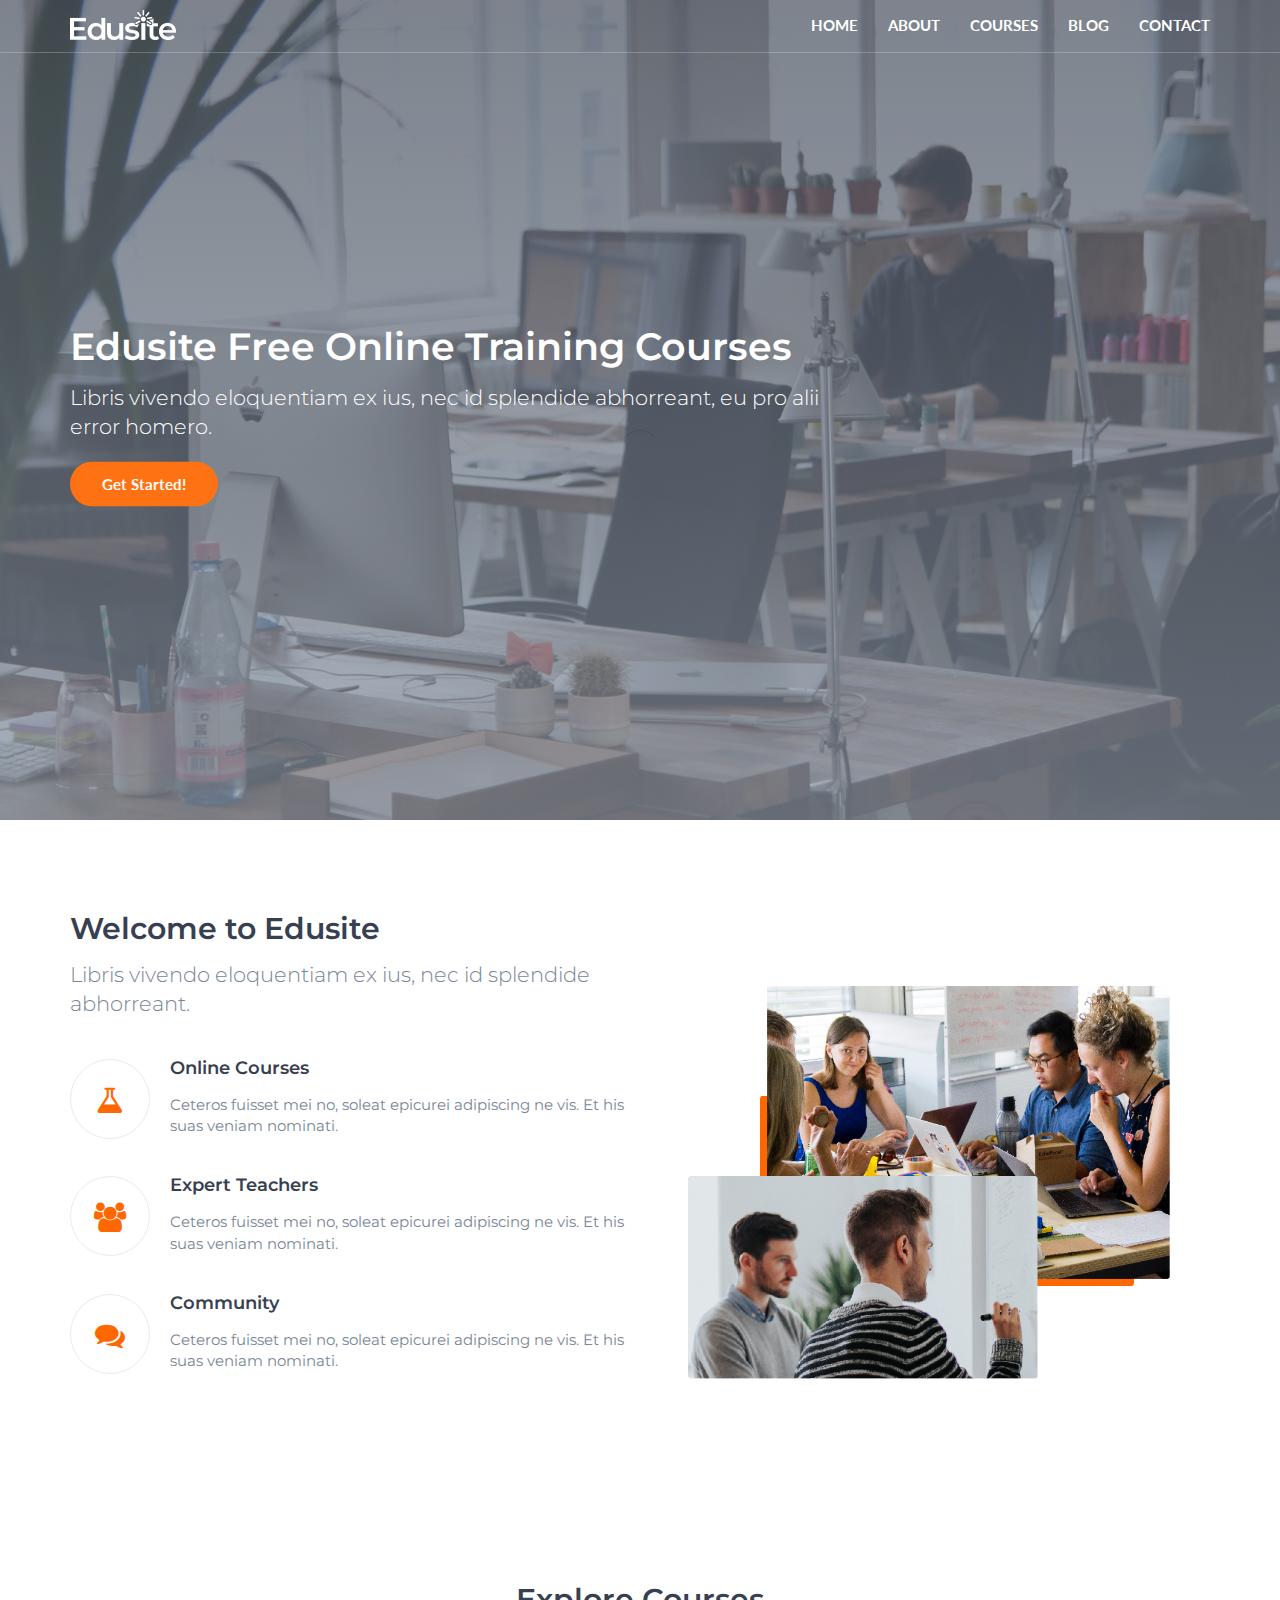
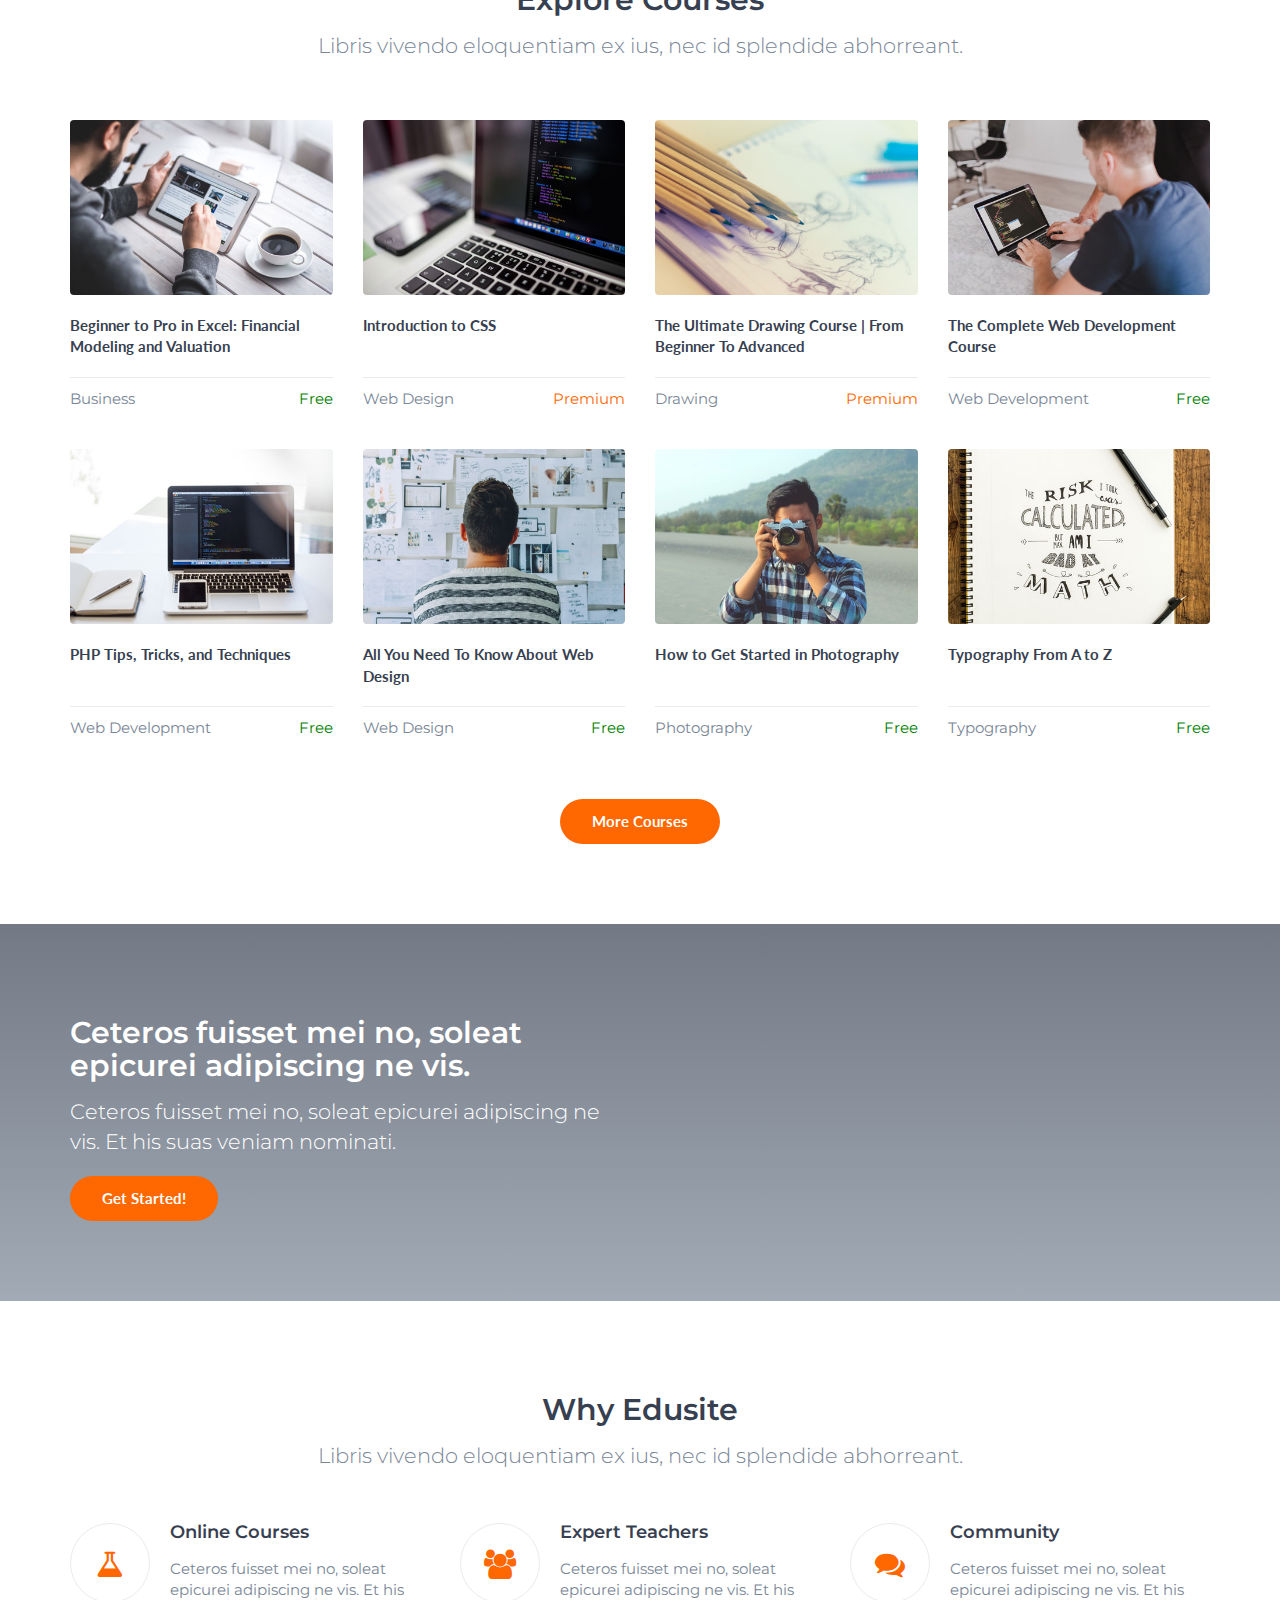
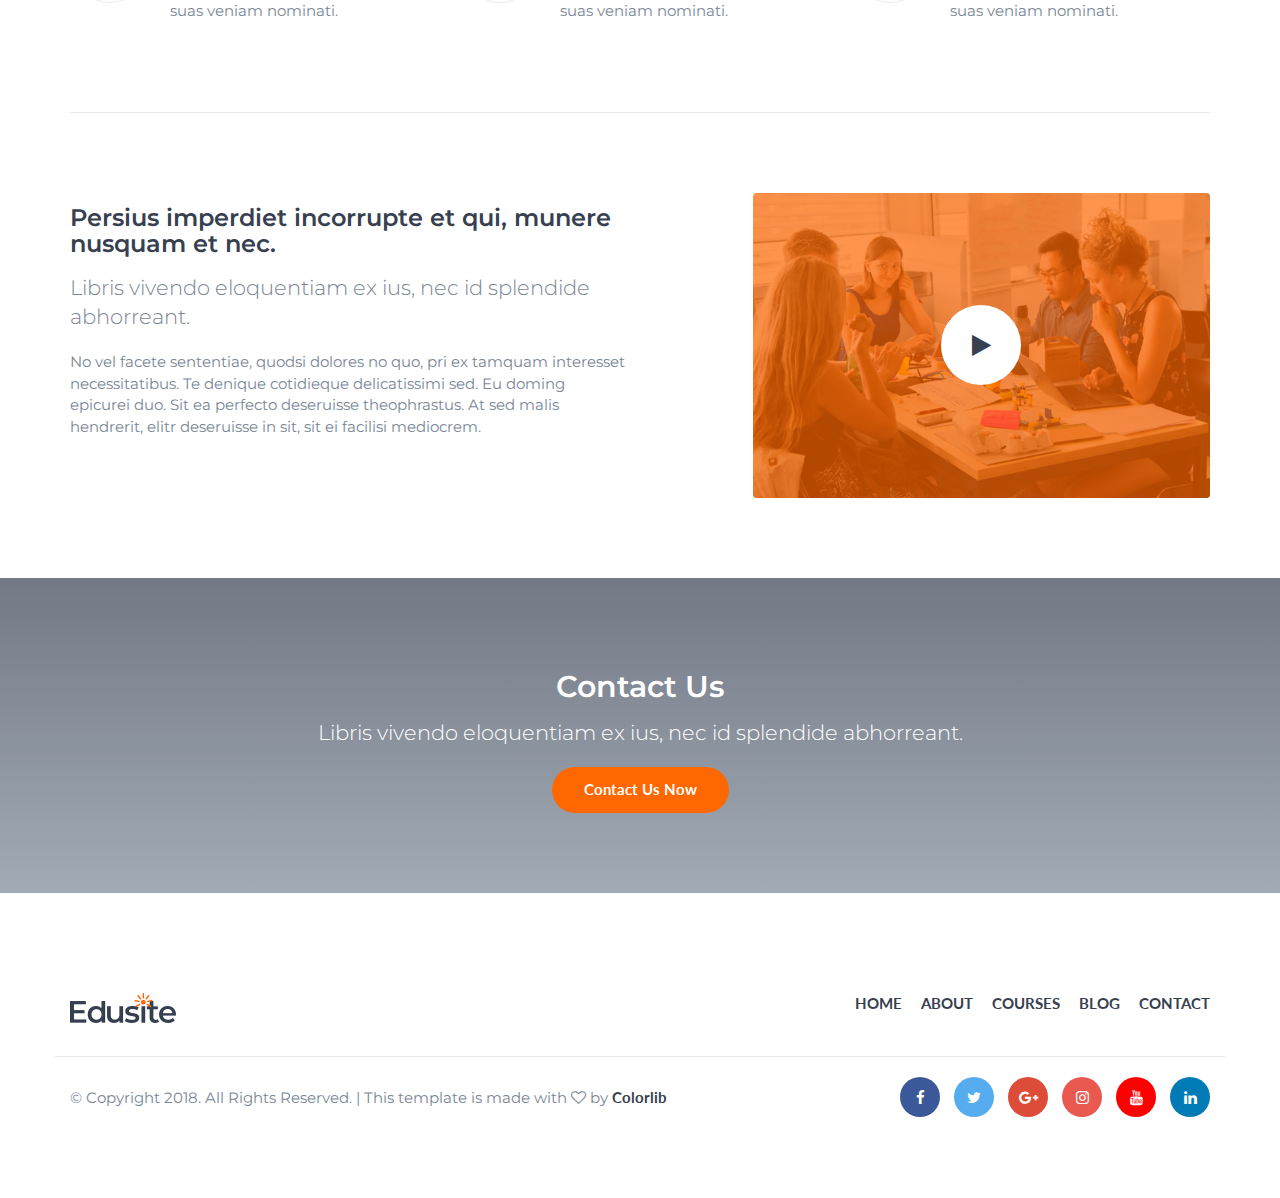
<file: CatedraProyecto/src/main/webapp/resources/edusite-master/index.html>
<!DOCTYPE html>
<html lang="en">
	<head>
		<meta charset="utf-8">
		<meta http-equiv="X-UA-Compatible" content="IE=edge">
		<meta name="viewport" content="width=device-width, initial-scale=1">
		 <!-- The above 3 meta tags *must* come first in the head; any other head content must come *after* these tags -->

		<title>HTML Education Template</title>

		<!-- Google font -->
		<link href="https://fonts.googleapis.com/css?family=Lato:700%7CMontserrat:400,600" rel="stylesheet">

		<!-- Bootstrap -->
		<link type="text/css" rel="stylesheet" href="css/bootstrap.min.css"/>

		<!-- Font Awesome Icon -->
		<link rel="stylesheet" href="css/font-awesome.min.css">

		<!-- Custom stlylesheet -->
		<link type="text/css" rel="stylesheet" href="css/style.css"/>

		<!-- HTML5 shim and Respond.js for IE8 support of HTML5 elements and media queries -->
		<!-- WARNING: Respond.js doesn't work if you view the page via file:// -->
		<!--[if lt IE 9]>
		  <script src="https://oss.maxcdn.com/html5shiv/3.7.3/html5shiv.min.js"></script>
		  <script src="https://oss.maxcdn.com/respond/1.4.2/respond.min.js"></script>
		<![endif]-->

    </head>
	<body>

		<!-- Header -->
		<header id="header" class="transparent-nav">
			<div class="container">

				<div class="navbar-header">
					<!-- Logo -->
					<div class="navbar-brand">
						<a class="logo" href="index.html">
							<img src="./img/logo-alt.png" alt="logo">
						</a>
					</div>
					<!-- /Logo -->

					<!-- Mobile toggle -->
					<button class="navbar-toggle">
						<span></span>
					</button>
					<!-- /Mobile toggle -->
				</div>

				<!-- Navigation -->
				<nav id="nav">
					<ul class="main-menu nav navbar-nav navbar-right">
						<li><a href="index.html">Home</a></li>
						<li><a href="#">About</a></li>
						<li><a href="#">Courses</a></li>
						<li><a href="blog.html">Blog</a></li>
						<li><a href="contact.html">Contact</a></li>
					</ul>
				</nav>
				<!-- /Navigation -->

			</div>
		</header>
		<!-- /Header -->

		<!-- Home -->
		<div id="home" class="hero-area">

			<!-- Backgound Image -->
			<div class="bg-image bg-parallax overlay" style="background-image:url(./img/home-background.jpg)"></div>
			<!-- /Backgound Image -->

			<div class="home-wrapper">
				<div class="container">
					<div class="row">
						<div class="col-md-8">
							<h1 class="white-text">Edusite Free Online Training Courses</h1>
							<p class="lead white-text">Libris vivendo eloquentiam ex ius, nec id splendide abhorreant, eu pro alii error homero.</p>
							<a class="main-button icon-button" href="#">Get Started!</a>
						</div>
					</div>
				</div>
			</div>

		</div>
		<!-- /Home -->

		<!-- About -->
		<div id="about" class="section">

			<!-- container -->
			<div class="container">

				<!-- row -->
				<div class="row">

					<div class="col-md-6">
						<div class="section-header">
							<h2>Welcome to Edusite</h2>
							<p class="lead">Libris vivendo eloquentiam ex ius, nec id splendide abhorreant.</p>
						</div>

						<!-- feature -->
						<div class="feature">
							<i class="feature-icon fa fa-flask"></i>
							<div class="feature-content">
								<h4>Online Courses </h4>
								<p>Ceteros fuisset mei no, soleat epicurei adipiscing ne vis. Et his suas veniam nominati.</p>
							</div>
						</div>
						<!-- /feature -->

						<!-- feature -->
						<div class="feature">
							<i class="feature-icon fa fa-users"></i>
							<div class="feature-content">
								<h4>Expert Teachers</h4>
								<p>Ceteros fuisset mei no, soleat epicurei adipiscing ne vis. Et his suas veniam nominati.</p>
							</div>
						</div>
						<!-- /feature -->

						<!-- feature -->
						<div class="feature">
							<i class="feature-icon fa fa-comments"></i>
							<div class="feature-content">
								<h4>Community</h4>
								<p>Ceteros fuisset mei no, soleat epicurei adipiscing ne vis. Et his suas veniam nominati.</p>
							</div>
						</div>
						<!-- /feature -->

					</div>

					<div class="col-md-6">
						<div class="about-img">
							<img src="./img/about.png" alt="">
						</div>
					</div>

				</div>
				<!-- row -->

			</div>
			<!-- container -->
		</div>
		<!-- /About -->

		<!-- Courses -->
		<div id="courses" class="section">

			<!-- container -->
			<div class="container">

				<!-- row -->
				<div class="row">
					<div class="section-header text-center">
						<h2>Explore Courses</h2>
						<p class="lead">Libris vivendo eloquentiam ex ius, nec id splendide abhorreant.</p>
					</div>
				</div>
				<!-- /row -->

				<!-- courses -->
				<div id="courses-wrapper">

					<!-- row -->
					<div class="row">

						<!-- single course -->
						<div class="col-md-3 col-sm-6 col-xs-6">
							<div class="course">
								<a href="#" class="course-img">
									<img src="./img/course01.jpg" alt="">
									<i class="course-link-icon fa fa-link"></i>
								</a>
								<a class="course-title" href="#">Beginner to Pro in Excel: Financial Modeling and Valuation</a>
								<div class="course-details">
									<span class="course-category">Business</span>
									<span class="course-price course-free">Free</span>
								</div>
							</div>
						</div>
						<!-- /single course -->

						<!-- single course -->
						<div class="col-md-3 col-sm-6 col-xs-6">
							<div class="course">
								<a href="#" class="course-img">
									<img src="./img/course02.jpg" alt="">
									<i class="course-link-icon fa fa-link"></i>
								</a>
								<a class="course-title" href="#">Introduction to CSS </a>
								<div class="course-details">
									<span class="course-category">Web Design</span>
									<span class="course-price course-premium">Premium</span>
								</div>
							</div>
						</div>
						<!-- /single course -->

						<!-- single course -->
						<div class="col-md-3 col-sm-6 col-xs-6">
							<div class="course">
								<a href="#" class="course-img">
									<img src="./img/course03.jpg" alt="">
									<i class="course-link-icon fa fa-link"></i>
								</a>
								<a class="course-title" href="#">The Ultimate Drawing Course | From Beginner To Advanced</a>
								<div class="course-details">
									<span class="course-category">Drawing</span>
									<span class="course-price course-premium">Premium</span>
								</div>
							</div>
						</div>
						<!-- /single course -->

						<div class="col-md-3 col-sm-6 col-xs-6">
							<div class="course">
								<a href="#" class="course-img">
									<img src="./img/course04.jpg" alt="">
									<i class="course-link-icon fa fa-link"></i>
								</a>
								<a class="course-title" href="#">The Complete Web Development Course</a>
								<div class="course-details">
									<span class="course-category">Web Development</span>
									<span class="course-price course-free">Free</span>
								</div>
							</div>
						</div>
						<!-- /single course -->

					</div>
					<!-- /row -->

					<!-- row -->
					<div class="row">

						<!-- single course -->
						<div class="col-md-3 col-sm-6 col-xs-6">
							<div class="course">
								<a href="#" class="course-img">
									<img src="./img/course05.jpg" alt="">
									<i class="course-link-icon fa fa-link"></i>
								</a>
								<a class="course-title" href="#">PHP Tips, Tricks, and Techniques</a>
								<div class="course-details">
									<span class="course-category">Web Development</span>
									<span class="course-price course-free">Free</span>
								</div>
							</div>
						</div>
						<!-- /single course -->

						<!-- single course -->
						<div class="col-md-3 col-sm-6 col-xs-6">
							<div class="course">
								<a href="#" class="course-img">
									<img src="./img/course06.jpg" alt="">
									<i class="course-link-icon fa fa-link"></i>
								</a>
								<a class="course-title" href="#">All You Need To Know About Web Design</a>
								<div class="course-details">
									<span class="course-category">Web Design</span>
									<span class="course-price course-free">Free</span>
								</div>
							</div>
						</div>
						<!-- /single course -->

						<!-- single course -->
						<div class="col-md-3 col-sm-6 col-xs-6">
							<div class="course">
								<a href="#" class="course-img">
									<img src="./img/course07.jpg" alt="">
									<i class="course-link-icon fa fa-link"></i>
								</a>
								<a class="course-title" href="#">How to Get Started in Photography</a>
								<div class="course-details">
									<span class="course-category">Photography</span>
									<span class="course-price course-free">Free</span>
								</div>
							</div>
						</div>
						<!-- /single course -->


						<!-- single course -->
						<div class="col-md-3 col-sm-6 col-xs-6">
							<div class="course">
								<a href="#" class="course-img">
									<img src="./img/course08.jpg" alt="">
									<i class="course-link-icon fa fa-link"></i>
								</a>
								<a class="course-title" href="#">Typography From A to Z</a>
								<div class="course-details">
									<span class="course-category">Typography</span>
									<span class="course-price course-free">Free</span>
								</div>
							</div>
						</div>
						<!-- /single course -->

					</div>
					<!-- /row -->

				</div>
				<!-- /courses -->

				<div class="row">
					<div class="center-btn">
						<a class="main-button icon-button" href="#">More Courses</a>
					</div>
				</div>

			</div>
			<!-- container -->

		</div>
		<!-- /Courses -->

		<!-- Call To Action -->
		<div id="cta" class="section">

			<!-- Backgound Image -->
			<div class="bg-image bg-parallax overlay" style="background-image:url(./img/cta1-background.jpg)"></div>
			<!-- /Backgound Image -->

			<!-- container -->
			<div class="container">

				<!-- row -->
				<div class="row">

					<div class="col-md-6">
						<h2 class="white-text">Ceteros fuisset mei no, soleat epicurei adipiscing ne vis.</h2>
						<p class="lead white-text">Ceteros fuisset mei no, soleat epicurei adipiscing ne vis. Et his suas veniam nominati.</p>
						<a class="main-button icon-button" href="#">Get Started!</a>
					</div>

				</div>
				<!-- /row -->

			</div>
			<!-- /container -->

		</div>
		<!-- /Call To Action -->

		<!-- Why us -->
		<div id="why-us" class="section">

			<!-- container -->
			<div class="container">

				<!-- row -->
				<div class="row">
					<div class="section-header text-center">
						<h2>Why Edusite</h2>
						<p class="lead">Libris vivendo eloquentiam ex ius, nec id splendide abhorreant.</p>
					</div>

					<!-- feature -->
					<div class="col-md-4">
						<div class="feature">
							<i class="feature-icon fa fa-flask"></i>
							<div class="feature-content">
								<h4>Online Courses</h4>
								<p>Ceteros fuisset mei no, soleat epicurei adipiscing ne vis. Et his suas veniam nominati.</p>
							</div>
						</div>
					</div>
					<!-- /feature -->

					<!-- feature -->
					<div class="col-md-4">
						<div class="feature">
							<i class="feature-icon fa fa-users"></i>
							<div class="feature-content">
								<h4>Expert Teachers</h4>
								<p>Ceteros fuisset mei no, soleat epicurei adipiscing ne vis. Et his suas veniam nominati.</p>
							</div>
						</div>
					</div>
					<!-- /feature -->

					<!-- feature -->
					<div class="col-md-4">
						<div class="feature">
							<i class="feature-icon fa fa-comments"></i>
							<div class="feature-content">
								<h4>Community</h4>
								<p>Ceteros fuisset mei no, soleat epicurei adipiscing ne vis. Et his suas veniam nominati.</p>
							</div>
						</div>
					</div>
					<!-- /feature -->

				</div>
				<!-- /row -->

				<hr class="section-hr">

				<!-- row -->
				<div class="row">

					<div class="col-md-6">
						<h3>Persius imperdiet incorrupte et qui, munere nusquam et nec.</h3>
						<p class="lead">Libris vivendo eloquentiam ex ius, nec id splendide abhorreant.</p>
						<p>No vel facete sententiae, quodsi dolores no quo, pri ex tamquam interesset necessitatibus. Te denique cotidieque delicatissimi sed. Eu doming epicurei duo. Sit ea perfecto deseruisse theophrastus. At sed malis hendrerit, elitr deseruisse in sit, sit ei facilisi mediocrem.</p>
					</div>

					<div class="col-md-5 col-md-offset-1">
						<a class="about-video" href="#">
							<img src="./img/about-video.jpg" alt="">
							<i class="play-icon fa fa-play"></i>
						</a>
					</div>

				</div>
				<!-- /row -->

			</div>
			<!-- /container -->

		</div>
		<!-- /Why us -->

		<!-- Contact CTA -->
		<div id="contact-cta" class="section">

			<!-- Backgound Image -->
			<div class="bg-image bg-parallax overlay" style="background-image:url(./img/cta2-background.jpg)"></div>
			<!-- Backgound Image -->

			<!-- container -->
			<div class="container">

				<!-- row -->
				<div class="row">

					<div class="col-md-8 col-md-offset-2 text-center">
						<h2 class="white-text">Contact Us</h2>
						<p class="lead white-text">Libris vivendo eloquentiam ex ius, nec id splendide abhorreant.</p>
						<a class="main-button icon-button" href="#">Contact Us Now</a>
					</div>

				</div>
				<!-- /row -->

			</div>
			<!-- /container -->

		</div>
		<!-- /Contact CTA -->

		<!-- Footer -->
		<footer id="footer" class="section">

			<!-- container -->
			<div class="container">

				<!-- row -->
				<div class="row">

					<!-- footer logo -->
					<div class="col-md-6">
						<div class="footer-logo">
							<a class="logo" href="index.html">
								<img src="./img/logo.png" alt="logo">
							</a>
						</div>
					</div>
					<!-- footer logo -->

					<!-- footer nav -->
					<div class="col-md-6">
						<ul class="footer-nav">
							<li><a href="index.html">Home</a></li>
							<li><a href="#">About</a></li>
							<li><a href="#">Courses</a></li>
							<li><a href="blog.html">Blog</a></li>
							<li><a href="contact.html">Contact</a></li>
						</ul>
					</div>
					<!-- /footer nav -->

				</div>
				<!-- /row -->

				<!-- row -->
				<div id="bottom-footer" class="row">

					<!-- social -->
					<div class="col-md-4 col-md-push-8">
						<ul class="footer-social">
							<li><a href="#" class="facebook"><i class="fa fa-facebook"></i></a></li>
							<li><a href="#" class="twitter"><i class="fa fa-twitter"></i></a></li>
							<li><a href="#" class="google-plus"><i class="fa fa-google-plus"></i></a></li>
							<li><a href="#" class="instagram"><i class="fa fa-instagram"></i></a></li>
							<li><a href="#" class="youtube"><i class="fa fa-youtube"></i></a></li>
							<li><a href="#" class="linkedin"><i class="fa fa-linkedin"></i></a></li>
						</ul>
					</div>
					<!-- /social -->

					<!-- copyright -->
					<div class="col-md-8 col-md-pull-4">
						<div class="footer-copyright">
							<span>&copy; Copyright 2018. All Rights Reserved. | This template is made with <i class="fa fa-heart-o" aria-hidden="true"></i> by <a href="https://colorlib.com">Colorlib</a></span>
						</div>
					</div>
					<!-- /copyright -->

				</div>
				<!-- row -->

			</div>
			<!-- /container -->

		</footer>
		<!-- /Footer -->

		<!-- preloader -->
		<div id='preloader'><div class='preloader'></div></div>
		<!-- /preloader -->


		<!-- jQuery Plugins -->
		<script type="text/javascript" src="js/jquery.min.js"></script>
		<script type="text/javascript" src="js/bootstrap.min.js"></script>
		<script type="text/javascript" src="js/main.js"></script>

	</body>
</html>
</file>
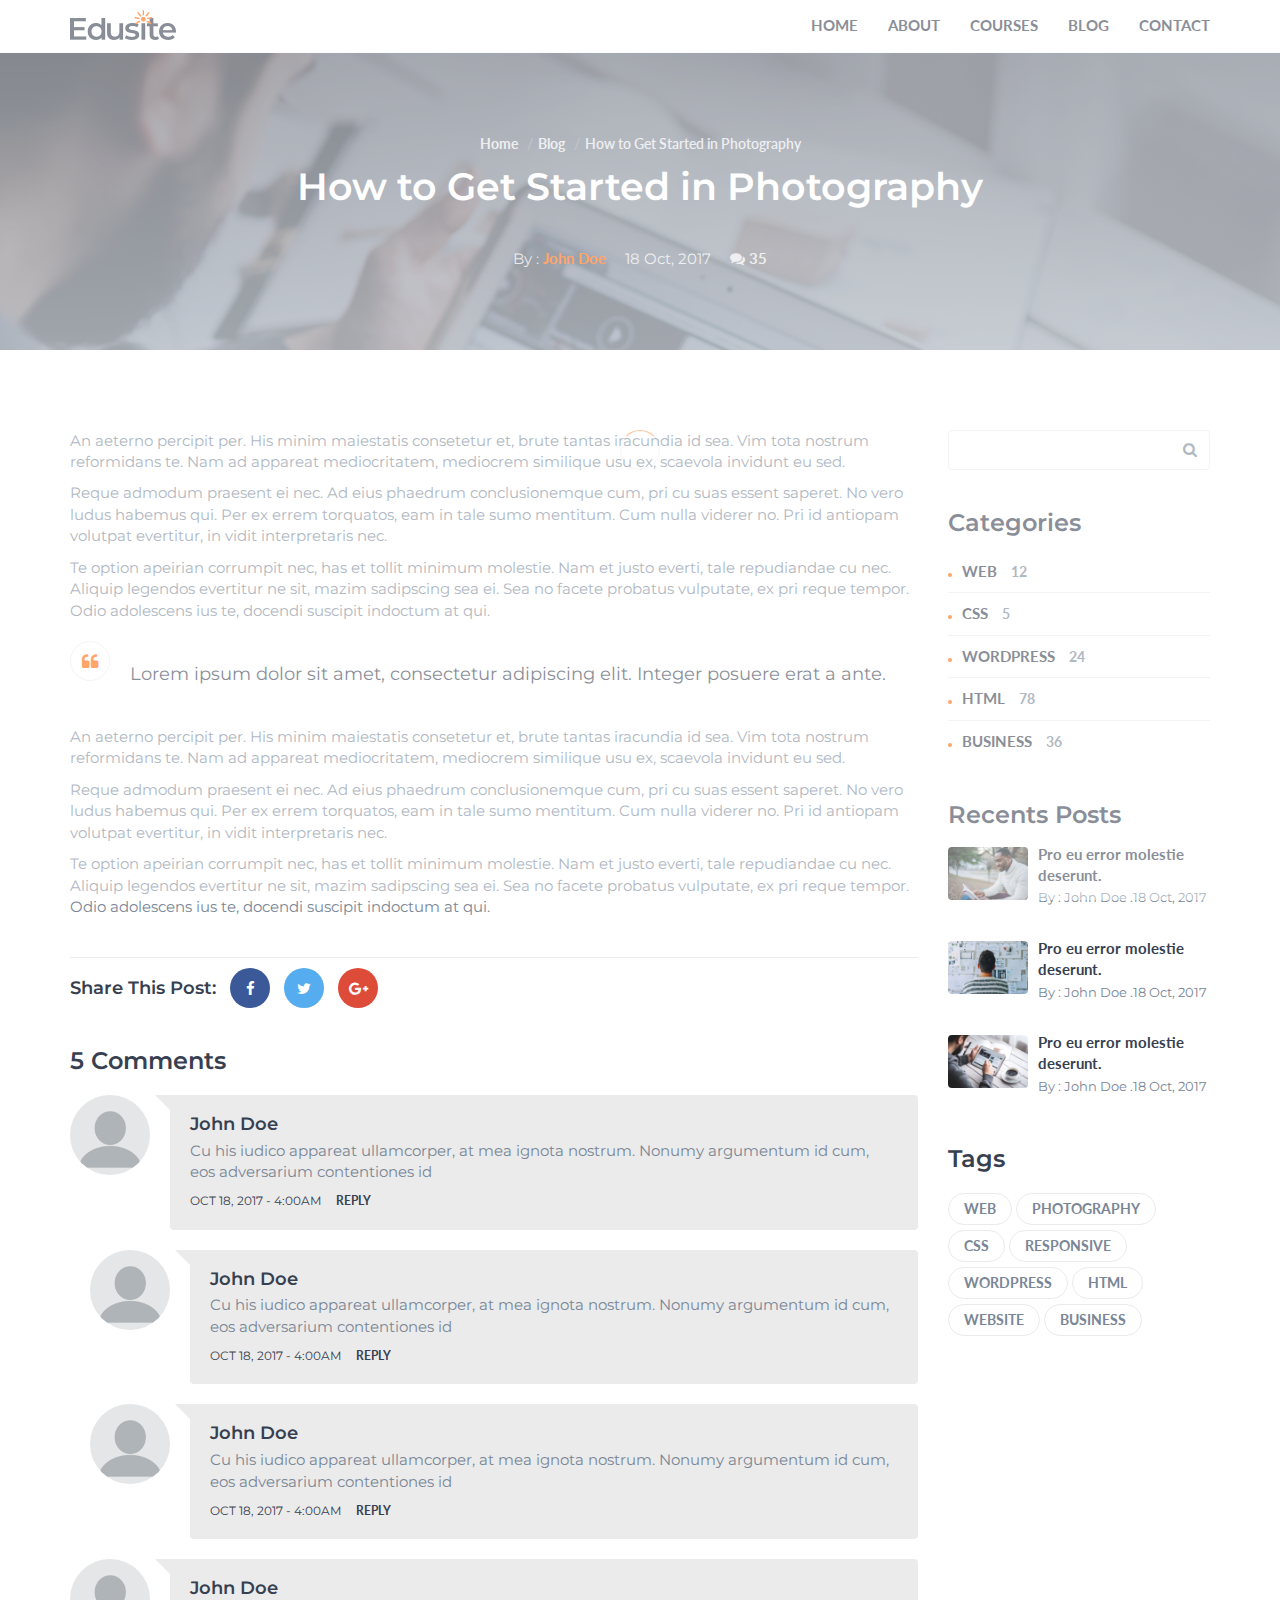
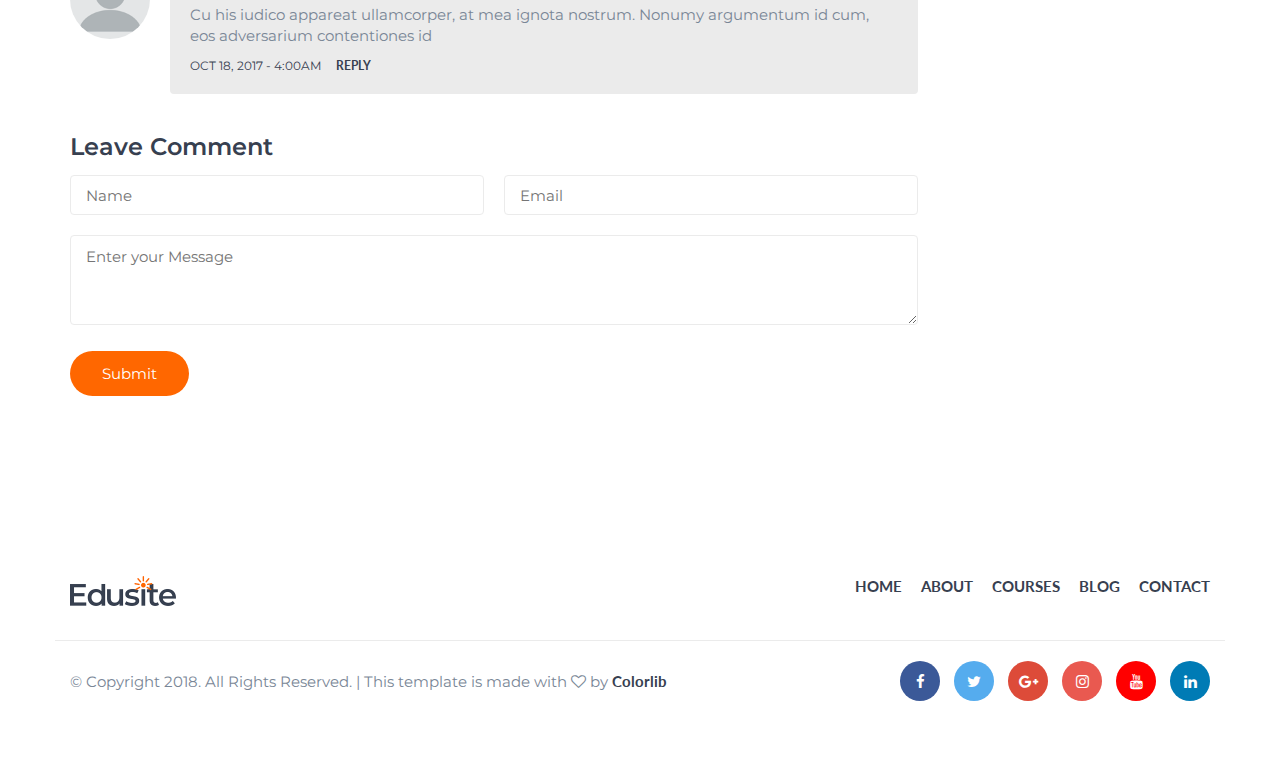
<file: CatedraProyecto/src/main/webapp/resources/edusite-master/blog-post.html>
<!DOCTYPE html>
<html lang="en">
	<head>
		<meta charset="utf-8">
		<meta http-equiv="X-UA-Compatible" content="IE=edge">
		<meta name="viewport" content="width=device-width, initial-scale=1">
		 <!-- The above 3 meta tags *must* come first in the head; any other head content must come *after* these tags -->

		<title>HTML Education Template</title>

		<!-- Google font -->
		<link href="https://fonts.googleapis.com/css?family=Lato:700%7CMontserrat:400,600" rel="stylesheet">

		<!-- Bootstrap -->
		<link type="text/css" rel="stylesheet" href="css/bootstrap.min.css"/>

		<!-- Font Awesome Icon -->
		<link rel="stylesheet" href="css/font-awesome.min.css">

		<!-- Custom stlylesheet -->
		<link type="text/css" rel="stylesheet" href="css/style.css"/>

		<!-- HTML5 shim and Respond.js for IE8 support of HTML5 elements and media queries -->
		<!-- WARNING: Respond.js doesn't work if you view the page via file:// -->
		<!--[if lt IE 9]>
		  <script src="https://oss.maxcdn.com/html5shiv/3.7.3/html5shiv.min.js"></script>
		  <script src="https://oss.maxcdn.com/respond/1.4.2/respond.min.js"></script>
		<![endif]-->

    </head>
	<body>

		<!-- Header -->
		<header id="header">
			<div class="container">

				<div class="navbar-header">
					<!-- Logo -->
					<div class="navbar-brand">
						<a class="logo" href="index.html">
							<img src="./img/logo.png" alt="logo">
						</a>
					</div>
					<!-- /Logo -->

					<!-- Mobile toggle -->
					<button class="navbar-toggle">
						<span></span>
					</button>
					<!-- /Mobile toggle -->
				</div>

				<!-- Navigation -->
				<nav id="nav">
					<ul class="main-menu nav navbar-nav navbar-right">
						<li><a href="index.html">Home</a></li>
						<li><a href="#">About</a></li>
						<li><a href="#">Courses</a></li>
						<li><a href="blog.html">Blog</a></li>
						<li><a href="contact.html">Contact</a></li>
					</ul>
				</nav>
				<!-- /Navigation -->

			</div>
		</header>
		<!-- /Header -->

		<!-- Hero-area -->
		<div class="hero-area section">

			<!-- Backgound Image -->
			<div class="bg-image bg-parallax overlay" style="background-image:url(./img/blog-post-background.jpg)"></div>
			<!-- /Backgound Image -->

			<div class="container">
				<div class="row">
					<div class="col-md-10 col-md-offset-1 text-center">
						<ul class="hero-area-tree">
							<li><a href="index.html">Home</a></li>
							<li><a href="blog.html">Blog</a></li>
							<li>How to Get Started in Photography</li>
						</ul>
						<h1 class="white-text">How to Get Started in Photography</h1>
						<ul class="blog-post-meta">
							<li class="blog-meta-author">By : <a href="#">John Doe</a></li>
							<li>18 Oct, 2017</li>
							<li class="blog-meta-comments"><a href="#"><i class="fa fa-comments"></i> 35</a></li>
						</ul>
					</div>
				</div>
			</div>

		</div>
		<!-- /Hero-area -->

		<!-- Blog -->
		<div id="blog" class="section">

			<!-- container -->
			<div class="container">

				<!-- row -->
				<div class="row">

					<!-- main blog -->
					<div id="main" class="col-md-9">

						<!-- blog post -->
						<div class="blog-post">
							<p>An aeterno percipit per. His minim maiestatis consetetur et, brute tantas iracundia id sea. Vim tota nostrum reformidans te. Nam ad appareat mediocritatem, mediocrem similique usu ex, scaevola invidunt eu sed.</p>
							<p>Reque admodum praesent ei nec. Ad eius phaedrum conclusionemque cum, pri cu suas essent saperet. No vero ludus habemus qui. Per ex errem torquatos, eam in tale sumo mentitum. Cum nulla viderer no. Pri id antiopam volutpat evertitur, in vidit interpretaris nec.</p>
							<p>Te option apeirian corrumpit nec, has et tollit minimum molestie. Nam et justo everti, tale repudiandae cu nec. Aliquip legendos evertitur ne sit, mazim sadipscing sea ei. Sea no facete probatus vulputate, ex pri reque tempor. Odio adolescens ius te, docendi suscipit indoctum at qui.</p>
							<blockquote>
							  <p>Lorem ipsum dolor sit amet, consectetur adipiscing elit. Integer posuere erat a ante.</p>
							</blockquote>
							<p>An aeterno percipit per. His minim maiestatis consetetur et, brute tantas iracundia id sea. Vim tota nostrum reformidans te. Nam ad appareat mediocritatem, mediocrem similique usu ex, scaevola invidunt eu sed.</p>
							<p>Reque admodum praesent ei nec. Ad eius phaedrum conclusionemque cum, pri cu suas essent saperet. No vero ludus habemus qui. Per ex errem torquatos, eam in tale sumo mentitum. Cum nulla viderer no. Pri id antiopam volutpat evertitur, in vidit interpretaris nec.</p>
							<p>Te option apeirian corrumpit nec, has et tollit minimum molestie. Nam et justo everti, tale repudiandae cu nec. Aliquip legendos evertitur ne sit, mazim sadipscing sea ei. Sea no facete probatus vulputate, ex pri reque tempor. Odio adolescens ius te, docendi suscipit indoctum at qui.</p>
						</div>
						<!-- /blog post -->

						<!-- blog share -->
						<div class="blog-share">
							<h4>Share This Post:</h4>
							<a href="#" class="facebook"><i class="fa fa-facebook"></i></a>
							<a href="#" class="twitter"><i class="fa fa-twitter"></i></a>
							<a href="#" class="google-plus"><i class="fa fa-google-plus"></i></a>
						</div>
						<!-- /blog share -->

						<!-- blog comments -->
						<div class="blog-comments">
							<h3>5 Comments</h3>

							<!-- single comment -->
							<div class="media">
								<div class="media-left">
									<img src="./img/avatar.png" alt="">
								</div>
								<div class="media-body">
									<h4 class="media-heading">John Doe</h4>
									<p>Cu his iudico appareat ullamcorper, at mea ignota nostrum. Nonumy argumentum id cum, eos adversarium contentiones id</p>
									<div class="date-reply"><span>Oct 18, 2017 - 4:00AM</span><a href="#" class="reply">Reply</a></div>
								</div>

								<!-- comment reply -->
								<div class="media">
									<div class="media-left">
										<img src="./img/avatar.png" alt="">
									</div>
									<div class="media-body">
										<h4 class="media-heading">John Doe</h4>
										<p>Cu his iudico appareat ullamcorper, at mea ignota nostrum. Nonumy argumentum id cum, eos adversarium contentiones id</p>
										<div class="date-reply"><span>Oct 18, 2017 - 4:00AM</span><a href="#" class="reply">Reply</a></div>
									</div>
								</div>
								<!-- /comment reply -->

								<!-- comment reply -->
								<div class="media">
									<div class="media-left">
										<img src="./img/avatar.png" alt="">
									</div>
									<div class="media-body">
										<h4 class="media-heading">John Doe</h4>
										<p>Cu his iudico appareat ullamcorper, at mea ignota nostrum. Nonumy argumentum id cum, eos adversarium contentiones id</p>
										<div class="date-reply"><span>Oct 18, 2017 - 4:00AM</span><a href="#" class="reply">Reply</a></div>
									</div>
								</div>
								<!-- /comment reply -->

							</div>
							<!-- /single comment -->

							<!-- single comment -->
							<div class="media">
								<div class="media-left">
									<img src="./img/avatar.png" alt="">
								</div>
								<div class="media-body">
									<h4 class="media-heading">John Doe</h4>
									<p>Cu his iudico appareat ullamcorper, at mea ignota nostrum. Nonumy argumentum id cum, eos adversarium contentiones id</p>
									<div class="date-reply"><span>Oct 18, 2017 - 4:00AM</span><a href="#" class="reply">Reply</a></div>
								</div>
							</div>
							<!-- /single comment -->

							<!-- blog reply form -->
							<div class="blog-reply-form">
								<h3>Leave Comment</h3>
								<form>
									<input class="input name-input" type="text" name="name" placeholder="Name">
									<input class="input email-input" type="email" name="email" placeholder="Email">
									<textarea class="input" name="message" placeholder="Enter your Message"></textarea>
									<button class="main-button icon-button">Submit</button>
								</form>
							</div>
							<!-- /blog reply form -->

						</div>
						<!-- /blog comments -->
					</div>
					<!-- /main blog -->

					<!-- aside blog -->
					<div id="aside" class="col-md-3">

						<!-- search widget -->
						<div class="widget search-widget">
							<form>
								<input class="input" type="text" name="search">
								<button><i class="fa fa-search"></i></button>
							</form>
						</div>
						<!-- /search widget -->

						<!-- category widget -->
						<div class="widget category-widget">
							<h3>Categories</h3>
							<a class="category" href="#">Web <span>12</span></a>
							<a class="category" href="#">Css <span>5</span></a>
							<a class="category" href="#">Wordpress <span>24</span></a>
							<a class="category" href="#">Html <span>78</span></a>
							<a class="category" href="#">Business <span>36</span></a>
						</div>
						<!-- /category widget -->

						<!-- posts widget -->
						<div class="widget posts-widget">
							<h3>Recents Posts</h3>

							<!-- single posts -->
							<div class="single-post">
								<a class="single-post-img" href="blog-post.html">
									<img src="./img/post01.jpg" alt="">
								</a>
								<a href="blog-post.html">Pro eu error molestie deserunt.</a>
								<p><small>By : John Doe .18 Oct, 2017</small></p>
							</div>
							<!-- /single posts -->

							<!-- single posts -->
							<div class="single-post">
								<a class="single-post-img" href="blog-post.html">
									<img src="./img/post02.jpg" alt="">
								</a>
								<a href="blog-post.html">Pro eu error molestie deserunt.</a>
								<p><small>By : John Doe .18 Oct, 2017</small></p>
							</div>
							<!-- /single posts -->

							<!-- single posts -->
							<div class="single-post">
								<a class="single-post-img" href="blog-post.html">
									<img src="./img/post03.jpg" alt="">
								</a>
								<a href="blog-post.html">Pro eu error molestie deserunt.</a>
								<p><small>By : John Doe .18 Oct, 2017</small></p>
							</div>
							<!-- /single posts -->

						</div>
						<!-- /posts widget -->

						<!-- tags widget -->
						<div class="widget tags-widget">
							<h3>Tags</h3>
							<a class="tag" href="#">Web</a>
							<a class="tag" href="#">Photography</a>
							<a class="tag" href="#">Css</a>
							<a class="tag" href="#">Responsive</a>
							<a class="tag" href="#">Wordpress</a>
							<a class="tag" href="#">Html</a>
							<a class="tag" href="#">Website</a>
							<a class="tag" href="#">Business</a>
						</div>
						<!-- /tags widget -->

					</div>
					<!-- /aside blog -->

				</div>
				<!-- row -->

			</div>
			<!-- container -->

		</div>
		<!-- /Blog -->

		<!-- Footer -->
		<footer id="footer" class="section">

			<!-- container -->
			<div class="container">

				<!-- row -->
				<div class="row">

					<!-- footer logo -->
					<div class="col-md-6">
						<div class="footer-logo">
							<a class="logo" href="index.html">
								<img src="./img/logo.png" alt="logo">
							</a>
						</div>
					</div>
					<!-- footer logo -->

					<!-- footer nav -->
					<div class="col-md-6">
						<ul class="footer-nav">
							<li><a href="index.html">Home</a></li>
							<li><a href="#">About</a></li>
							<li><a href="#">Courses</a></li>
							<li><a href="blog.html">Blog</a></li>
							<li><a href="contact.html">Contact</a></li>
						</ul>
					</div>
					<!-- /footer nav -->

				</div>
				<!-- /row -->

				<!-- row -->
				<div id="bottom-footer" class="row">

					<!-- social -->
					<div class="col-md-4 col-md-push-8">
						<ul class="footer-social">
							<li><a href="#" class="facebook"><i class="fa fa-facebook"></i></a></li>
							<li><a href="#" class="twitter"><i class="fa fa-twitter"></i></a></li>
							<li><a href="#" class="google-plus"><i class="fa fa-google-plus"></i></a></li>
							<li><a href="#" class="instagram"><i class="fa fa-instagram"></i></a></li>
							<li><a href="#" class="youtube"><i class="fa fa-youtube"></i></a></li>
							<li><a href="#" class="linkedin"><i class="fa fa-linkedin"></i></a></li>
						</ul>
					</div>
					<!-- /social -->

					<!-- copyright -->
					<div class="col-md-8 col-md-pull-4">
						<div class="footer-copyright">
							<span>&copy; Copyright 2018. All Rights Reserved. | This template is made with <i class="fa fa-heart-o" aria-hidden="true"></i> by <a href="https://colorlib.com">Colorlib</a></span>
						</div>
					</div>
					<!-- /copyright -->

				</div>
				<!-- row -->

			</div>
			<!-- /container -->

		</footer>
		<!-- /Footer -->

		<!-- preloader -->
		<div id='preloader'><div class='preloader'></div></div>
		<!-- /preloader -->


		<!-- jQuery Plugins -->
		<script type="text/javascript" src="js/jquery.min.js"></script>
		<script type="text/javascript" src="js/bootstrap.min.js"></script>
		<script type="text/javascript" src="js/main.js"></script>

	</body>
</html>
</file>
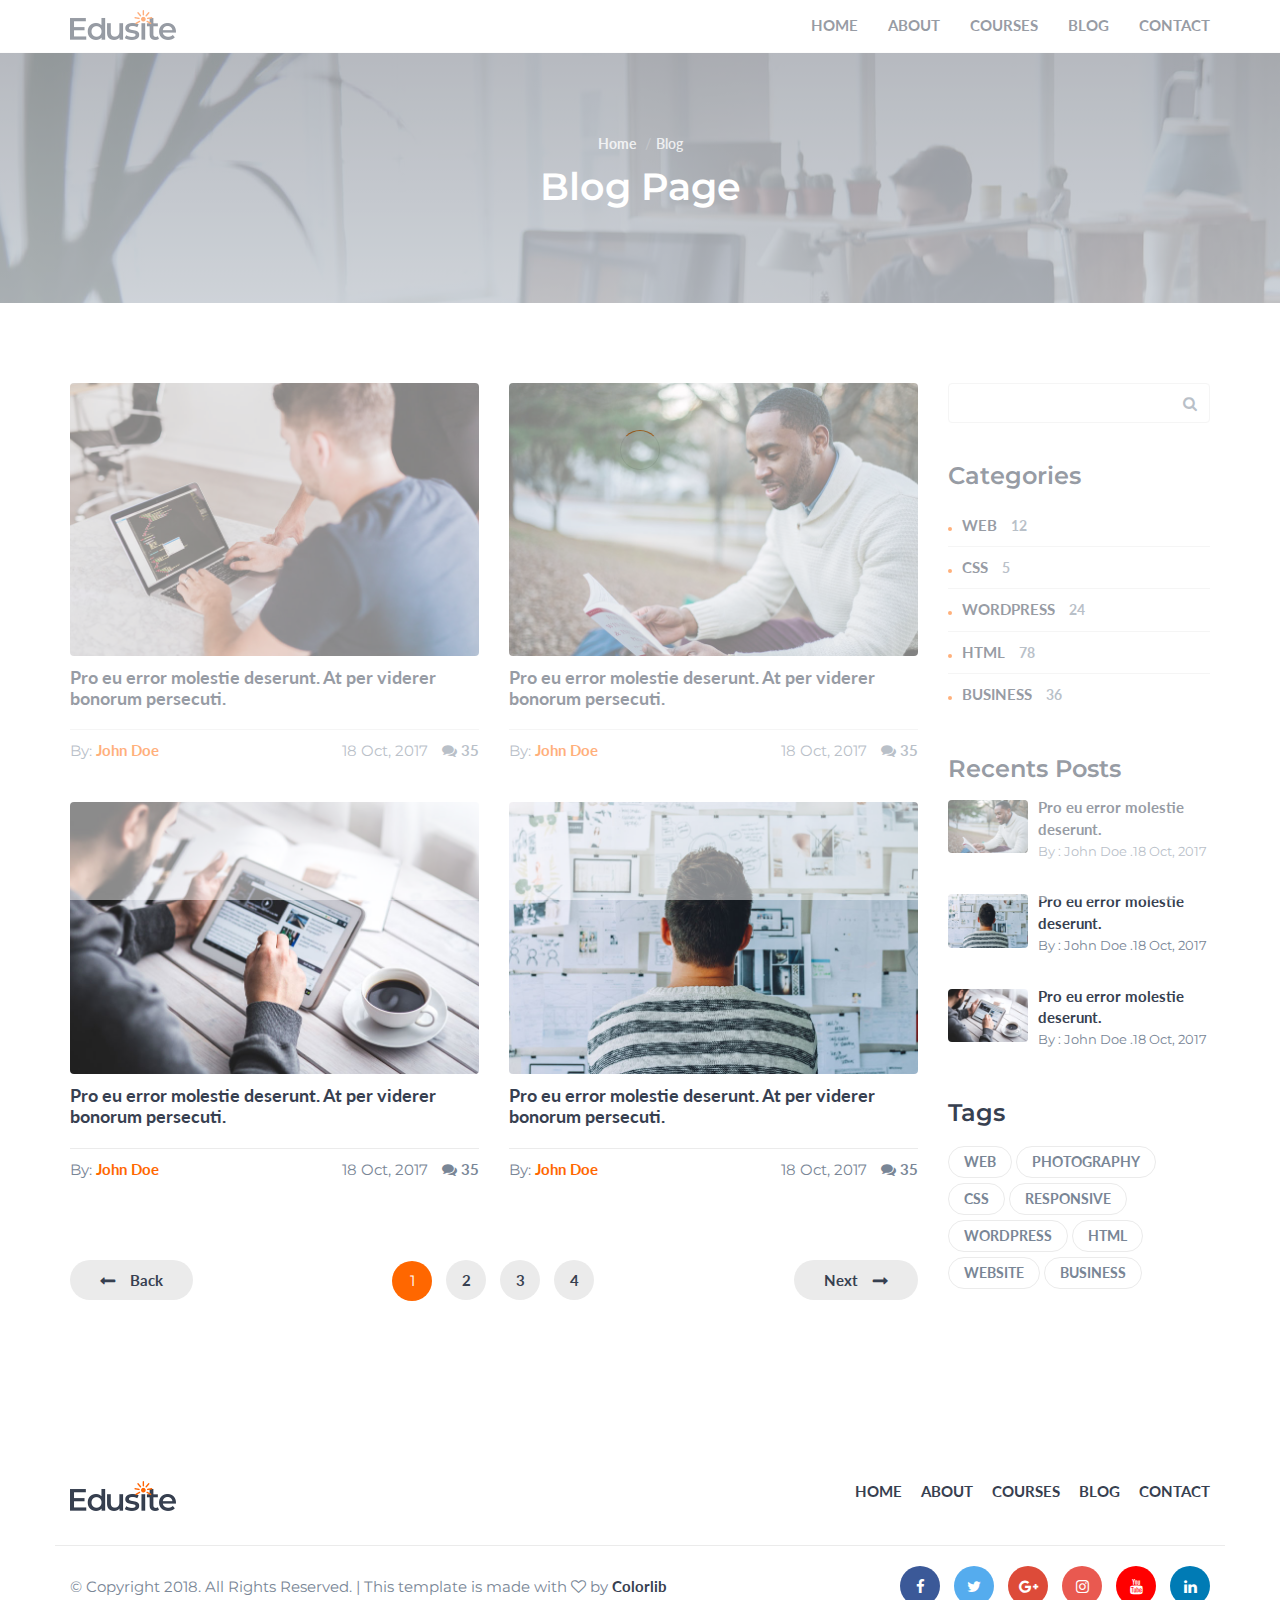
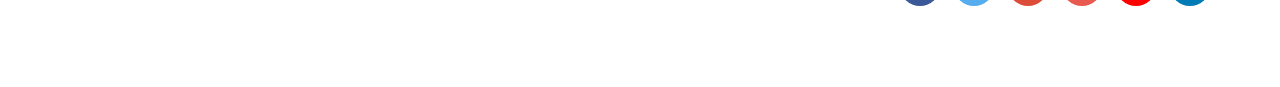
<file: CatedraProyecto/src/main/webapp/resources/edusite-master/blog.html>
<!DOCTYPE html>
<html lang="en">
	<head>
		<meta charset="utf-8">
		<meta http-equiv="X-UA-Compatible" content="IE=edge">
		<meta name="viewport" content="width=device-width, initial-scale=1">
		 <!-- The above 3 meta tags *must* come first in the head; any other head content must come *after* these tags -->

		<title>HTML Education Template</title>

		<!-- Google font -->
		<link href="https://fonts.googleapis.com/css?family=Lato:700%7CMontserrat:400,600" rel="stylesheet">

		<!-- Bootstrap -->
		<link type="text/css" rel="stylesheet" href="css/bootstrap.min.css"/>

		<!-- Font Awesome Icon -->
		<link rel="stylesheet" href="css/font-awesome.min.css">

		<!-- Custom stlylesheet -->
		<link type="text/css" rel="stylesheet" href="css/style.css"/>

		<!-- HTML5 shim and Respond.js for IE8 support of HTML5 elements and media queries -->
		<!-- WARNING: Respond.js doesn't work if you view the page via file:// -->
		<!--[if lt IE 9]>
		  <script src="https://oss.maxcdn.com/html5shiv/3.7.3/html5shiv.min.js"></script>
		  <script src="https://oss.maxcdn.com/respond/1.4.2/respond.min.js"></script>
		<![endif]-->

    </head>
	<body>

		<!-- Header -->
		<header id="header">
			<div class="container">

				<div class="navbar-header">
					<!-- Logo -->
					<div class="navbar-brand">
						<a class="logo" href="index.html">
							<img src="./img/logo.png" alt="logo">
						</a>
					</div>
					<!-- /Logo -->

					<!-- Mobile toggle -->
					<button class="navbar-toggle">
						<span></span>
					</button>
					<!-- /Mobile toggle -->
				</div>

				<!-- Navigation -->
				<nav id="nav">
					<ul class="main-menu nav navbar-nav navbar-right">
						<li><a href="index.html">Home</a></li>
						<li><a href="#">About</a></li>
						<li><a href="#">Courses</a></li>
						<li><a href="blog.html">Blog</a></li>
						<li><a href="contact.html">Contact</a></li>
					</ul>
				</nav>
				<!-- /Navigation -->

			</div>
		</header>
		<!-- /Header -->

		<!-- Hero-area -->
		<div class="hero-area section">

			<!-- Backgound Image -->
			<div class="bg-image bg-parallax overlay" style="background-image:url(./img/page-background.jpg)"></div>
			<!-- /Backgound Image -->

			<div class="container">
				<div class="row">
					<div class="col-md-10 col-md-offset-1 text-center">
						<ul class="hero-area-tree">
							<li><a href="index.html">Home</a></li>
							<li>Blog</li>
						</ul>
						<h1 class="white-text">Blog Page</h1>

					</div>
				</div>
			</div>

		</div>
		<!-- /Hero-area -->

		<!-- Blog -->
		<div id="blog" class="section">

			<!-- container -->
			<div class="container">

				<!-- row -->
				<div class="row">

					<!-- main blog -->
					<div id="main" class="col-md-9">

						<!-- row -->
						<div class="row">

							<!-- single blog -->
							<div class="col-md-6">
								<div class="single-blog">
									<div class="blog-img">
										<a href="blog-post.html">
											<img src="./img/blog01.jpg" alt="">
										</a>
									</div>
									<h4><a href="blog-post.html">Pro eu error molestie deserunt. At per viderer bonorum persecuti.</a></h4>
									<div class="blog-meta">
										<span class="blog-meta-author">By: <a href="#">John Doe</a></span>
										<div class="pull-right">
											<span>18 Oct, 2017</span>
											<span class="blog-meta-comments"><a href="#"><i class="fa fa-comments"></i> 35</a></span>
										</div>
									</div>
								</div>
							</div>
							<!-- /single blog -->

							<!-- single blog -->
							<div class="col-md-6">
								<div class="single-blog">
									<div class="blog-img">
										<a href="blog-post.html">
											<img src="./img/blog02.jpg" alt="">
										</a>
									</div>
									<h4><a href="blog-post.html">Pro eu error molestie deserunt. At per viderer bonorum persecuti.</a></h4>
									<div class="blog-meta">
										<span class="blog-meta-author">By: <a href="#">John Doe</a></span>
										<div class="pull-right">
											<span>18 Oct, 2017</span>
											<span class="blog-meta-comments"><a href="#"><i class="fa fa-comments"></i> 35</a></span>
										</div>
									</div>
								</div>
							</div>
							<!-- /single blog -->

							<!-- single blog -->
							<div class="col-md-6">
								<div class="single-blog">
									<div class="blog-img">
										<a href="blog-post.html">
											<img src="./img/blog03.jpg" alt="">
										</a>
									</div>
									<h4><a href="blog-post.html">Pro eu error molestie deserunt. At per viderer bonorum persecuti.</a></h4>
									<div class="blog-meta">
										<span class="blog-meta-author">By: <a href="#">John Doe</a></span>
										<div class="pull-right">
											<span>18 Oct, 2017</span>
											<span class="blog-meta-comments"><a href="#"><i class="fa fa-comments"></i> 35</a></span>
										</div>
									</div>
								</div>
							</div>
							<!-- /single blog -->

							<!-- single blog -->
							<div class="col-md-6">
								<div class="single-blog">
									<div class="blog-img">
										<a href="blog-post.html">
											<img src="./img/blog04.jpg" alt="">
										</a>
									</div>
									<h4><a href="blog-post.html">Pro eu error molestie deserunt. At per viderer bonorum persecuti.</a></h4>
									<div class="blog-meta">
										<span class="blog-meta-author">By: <a href="#">John Doe</a></span>
										<div class="pull-right">
											<span>18 Oct, 2017</span>
											<span class="blog-meta-comments"><a href="#"><i class="fa fa-comments"></i> 35</a></span>
										</div>
									</div>
								</div>
							</div>
							<!-- /single blog -->

						</div>
						<!-- /row -->

						<!-- row -->
						<div class="row">

							<!-- pagination -->
							<div class="col-md-12">
								<div class="post-pagination">
									<a href="#" class="pagination-back pull-left">Back</a>
									<ul class="pages">
										<li class="active">1</li>
										<li><a href="#">2</a></li>
										<li><a href="#">3</a></li>
										<li><a href="#">4</a></li>
									</ul>
									<a href="#" class="pagination-next pull-right">Next</a>
								</div>
							</div>
							<!-- pagination -->

						</div>
						<!-- /row -->
					</div>
					<!-- /main blog -->

					<!-- aside blog -->
					<div id="aside" class="col-md-3">

						<!-- search widget -->
						<div class="widget search-widget">
							<form>
								<input class="input" type="text" name="search">
								<button><i class="fa fa-search"></i></button>
							</form>
						</div>
						<!-- /search widget -->

						<!-- category widget -->
						<div class="widget category-widget">
							<h3>Categories</h3>
							<a class="category" href="#">Web <span>12</span></a>
							<a class="category" href="#">Css <span>5</span></a>
							<a class="category" href="#">Wordpress <span>24</span></a>
							<a class="category" href="#">Html <span>78</span></a>
							<a class="category" href="#">Business <span>36</span></a>
						</div>
						<!-- /category widget -->

						<!-- posts widget -->
						<div class="widget posts-widget">
							<h3>Recents Posts</h3>

							<!-- single posts -->
							<div class="single-post">
								<a class="single-post-img" href="blog-post.html">
									<img src="./img/post01.jpg" alt="">
								</a>
								<a href="blog-post.html">Pro eu error molestie deserunt.</a>
								<p><small>By : John Doe .18 Oct, 2017</small></p>
							</div>
							<!-- /single posts -->

							<!-- single posts -->
							<div class="single-post">
								<a class="single-post-img" href="blog-post.html">
									<img src="./img/post02.jpg" alt="">
								</a>
								<a href="blog-post.html">Pro eu error molestie deserunt.</a>
								<p><small>By : John Doe .18 Oct, 2017</small></p>
							</div>
							<!-- /single posts -->

							<!-- single posts -->
							<div class="single-post">
								<a class="single-post-img" href="blog-post.html">
									<img src="./img/post03.jpg" alt="">
								</a>
								<a href="blog-post.html">Pro eu error molestie deserunt.</a>
								<p><small>By : John Doe .18 Oct, 2017</small></p>
							</div>
							<!-- /single posts -->

						</div>
						<!-- /posts widget -->

						<!-- tags widget -->
						<div class="widget tags-widget">
							<h3>Tags</h3>
							<a class="tag" href="#">Web</a>
							<a class="tag" href="#">Photography</a>
							<a class="tag" href="#">Css</a>
							<a class="tag" href="#">Responsive</a>
							<a class="tag" href="#">Wordpress</a>
							<a class="tag" href="#">Html</a>
							<a class="tag" href="#">Website</a>
							<a class="tag" href="#">Business</a>
						</div>
						<!-- /tags widget -->

					</div>
					<!-- /aside blog -->

				</div>
				<!-- row -->

			</div>
			<!-- container -->

		</div>
		<!-- /Blog -->

		<!-- Footer -->
		<footer id="footer" class="section">

			<!-- container -->
			<div class="container">

				<!-- row -->
				<div class="row">

					<!-- footer logo -->
					<div class="col-md-6">
						<div class="footer-logo">
							<a class="logo" href="index.html">
								<img src="./img/logo.png" alt="logo">
							</a>
						</div>
					</div>
					<!-- footer logo -->

					<!-- footer nav -->
					<div class="col-md-6">
						<ul class="footer-nav">
							<li><a href="index.html">Home</a></li>
							<li><a href="#">About</a></li>
							<li><a href="#">Courses</a></li>
							<li><a href="blog.html">Blog</a></li>
							<li><a href="contact.html">Contact</a></li>
						</ul>
					</div>
					<!-- /footer nav -->

				</div>
				<!-- /row -->

				<!-- row -->
				<div id="bottom-footer" class="row">

					<!-- social -->
					<div class="col-md-4 col-md-push-8">
						<ul class="footer-social">
							<li><a href="#" class="facebook"><i class="fa fa-facebook"></i></a></li>
							<li><a href="#" class="twitter"><i class="fa fa-twitter"></i></a></li>
							<li><a href="#" class="google-plus"><i class="fa fa-google-plus"></i></a></li>
							<li><a href="#" class="instagram"><i class="fa fa-instagram"></i></a></li>
							<li><a href="#" class="youtube"><i class="fa fa-youtube"></i></a></li>
							<li><a href="#" class="linkedin"><i class="fa fa-linkedin"></i></a></li>
						</ul>
					</div>
					<!-- /social -->

					<!-- copyright -->
					<div class="col-md-8 col-md-pull-4">
						<div class="footer-copyright">
							<span>&copy; Copyright 2018. All Rights Reserved. | This template is made with <i class="fa fa-heart-o" aria-hidden="true"></i> by <a href="https://colorlib.com">Colorlib</a></span>
						</div>
					</div>
					<!-- /copyright -->

				</div>
				<!-- row -->

			</div>
			<!-- /container -->

		</footer>
		<!-- /Footer -->

		<!-- preloader -->
		<div id='preloader'><div class='preloader'></div></div>
		<!-- /preloader -->


		<!-- jQuery Plugins -->
		<script type="text/javascript" src="js/jquery.min.js"></script>
		<script type="text/javascript" src="js/bootstrap.min.js"></script>
		<script type="text/javascript" src="js/main.js"></script>

	</body>
</html>
</file>
<file: CatedraProyecto/src/main/webapp/resources/edusite-master/css/style.css>
/*
Template Name: HTML Education Template
Author: yaminncco

Colors:
	Body 		: #798696
	Headers 	: #374050
	Primary 	: #FF6700
	Grey 		: #EBEBEB

Fonts: Lato & Montserrat

Table OF Contents
------------------------------------
1 > General
2 > Logo
3 > Navigation
4 > Hero Area
5 > About & Why Us (Feature)
6 > Courses
7 > Footer
8 > Contact Page
9 > Blog Page
10 > Blog Page Sidebar
11 > Single Post Page
12 > Responsive
13 > Preloader
------------------------------------*/

/*------------------------------------*\
	General
\*------------------------------------*/
/* --- typography --- */
body {
    font-family: 'Montserrat', sans-serif;
	font-size: 15px;
    font-weight: 400;
    color: #798696;
	overflow-x:hidden;
}

h1,h2,h3,h4,h5,h6 {
	margin-top: 12px;
	margin-bottom: 15px;
	font-weight: 600;
	color: #374050;
}

h1 {
	font-size:38px;
}

h2 {
	font-size:30px;
}

h3 {
	font-size:24px;
}

h4 {
	font-size:18px;
}

a {
	font-family: 'Lato', sans-serif;
	color: #374050;
	font-weight: 700;
}

a:hover,
a:focus{
    text-decoration: none;
    outline: none;
	color: #374050;
	opacity: 0.9;
}

ul,ol{
    margin: 0;
    padding: 0;
    list-style: none
}

.white-text {
	color: #FFF;
}

blockquote {
	position: relative;
	margin: 20px 0px;
	padding: 20px 20px 20px 60px;
	border-left: none;
	color: #374050;
}

blockquote:before{
	content:"\f10d";
	font-family:fontAwesome;
	position:absolute;
	left:0;
	top:0;
	color: #FF6700;
	width:40px;
	height:40px;
	line-height:40px;
	text-align:center;
	border-radius:50%;
	border:1px solid #EBEBEB;
}


/* --- Section --- */
.section {
	position:relative;
	padding-top:80px;
	padding-bottom:80px;
}

.section-hr {
	margin-top:80px;
	margin-bottom:80px;
	border-color: #EBEBEB;
}

.section-header {
	margin-bottom:40px;
}

/* --- Background Image --- */
.bg-image {
	position:absolute;
	left:0;
	right:0;
	top:0;
	bottom:0;
	background-position:center;
	background-size:cover;
}

.bg-image.bg-parallax {
	background-attachment:fixed;
}

.bg-image.overlay:after {
	content:"";
	position:absolute;
	left:0;
	right:0;
	top:0;
	bottom:0;
	background-image: -webkit-gradient(linear, left top, left bottom, from(#374050), to(#798696));
	background-image: linear-gradient(to bottom, #374050 0%, #798696 100%);
	opacity: 0.7;
}

/* --- Buttons --- */
.main-button {
	position:relative;
	display:inline-block;
	padding:10px 30px;
	background-color: #FF6700;
	border: 2px solid transparent;
	border-radius: 40px;
	color: #FFF;
	-webkit-transition:0.2s all;
	transition:0.2s all;
}

.main-button:hover , .main-button:focus {
	background-color:#fff;
	border: 2px solid #FF6700;
	color:#FF6700;
}

.main-button.icon-button:hover , .main-button.icon-button:focus {
	padding-right: 45px;
}

.main-button.icon-button:after {
	content:"\f178";
	font-family:FontAwesome;
	position:absolute;
	width: 30px;
	right: 15px;
	text-align:center;
	opacity:0;
	-webkit-transition:0.2s all;
	transition:0.2s all;
}

.main-button.icon-button:hover:after , .main-button.icon-button:focus:after {
	opacity:1;
}

/* --  Input  -- */
input[type="text"], input[type="email"], input[type="password"], input[type="number"], input[type="date"], input[type="url"], input[type="tel"], textarea {
    height: 40px;
    width: 100%;
    border: 1px solid #EBEBEB;
	border-radius:4px;
	background: transparent;
    padding-left: 15px;
	padding-right: 15px;
	-webkit-transition:0.2s border-color;
	transition:0.2s border-color;
}

textarea {
    padding: 10px 15px;
}

input[type="text"]:focus, input[type="email"]:focus, input[type="password"]:focus, input[type="number"]:focus, input[type="date"]:focus, input[type="url"]:focus, input[type="tel"]:focus, textarea:focus {
	border-color:#FF6700;
}

/*------------------------------------*\
	Logo
\*------------------------------------*/
.navbar-brand {
    padding: 0;
}

.navbar-brand .logo {
	margin-top: 10px;
	display: inline-block;
}

.navbar-brand .logo > img {
	max-height:30px;
}

@media only screen and (max-width: 767px) {
	.navbar-brand {
		margin-left:15px;
	}
} 

/*------------------------------------*\
	Navigation
\*------------------------------------*/
#header {
	position:relative;
	left:0;
	right:0;
	top:0;
	z-index:99;
	border-bottom:1px solid rgba(235, 235, 235, 0.25);
	background-color:#FFF;
	-webkit-transition:0.2s all;
	transition:0.2s all;
}

#header.transparent-nav {
	position:absolute;
	background-color: transparent;
}

#header.transparent-nav .main-menu li a {
	color:#FFF;
}

.main-menu li a {
	text-transform:uppercase;
	-webkit-transition:0.2s all;
	transition:0.2s all;
}

.main-menu li a:hover , .main-menu li a:focus {
	background-color:transparent;
}

.main-menu li a:after {
	content:"";
	display:block;
	height:2px;
	background-color:#FF6700;
	width:100%;
	-webkit-transform: translateY(5px);
	    -ms-transform: translateY(5px);
	        transform: translateY(5px);
	opacity:0;
	-webkit-transition:0.2s all;
	transition:0.2s all;
}

.main-menu li a:hover:after , .main-menu li a:focus:after {
	-webkit-transform: translateY(0px);
	    -ms-transform: translateY(0px);
	        transform: translateY(0px);
	opacity:1;
}

/* -- Mobile Nav -- */
@media only screen and (max-width: 767px) {
	#nav {
		position: fixed;
		top: 0;
		right: 0;
		width: 0%;
		max-width:250px;
		height: 100vh;
		background: #FFF;
		-webkit-box-shadow: 0px 5px 10px 0px rgba(0, 0, 0, 0.1);
		        box-shadow: 0px 5px 10px 0px rgba(0, 0, 0, 0.1);
		padding-top: 80px;
		padding-bottom: 40px;
		-webkit-transform: translateX(100%);
		    -ms-transform: translateX(100%);
		        transform: translateX(100%);
		-webkit-transition: 0.4s all cubic-bezier(.77,0,.18,1);
		transition: 0.4s all cubic-bezier(.77,0,.18,1);
		z-index:9;
	}

	#header.nav-collapse #nav{
		width:100%;
		-webkit-transform: translateX(0%);
		    -ms-transform: translateX(0%);
		        transform: translateX(0%);
	}
	
	.main-menu {
		margin:0;
	}
	
	.main-menu li a {
		color: #374050 !important;
		display: inline-block;
		margin-left: 40px;
	}
}

/* -- Mobile Toggle Btn -- */
.navbar-toggle {
	position:fixed;
	right:0;
	padding: 0;
	height: 40px;
	width: 40px;
	margin-top: 5px;
	z-index:99;
}

.navbar-toggle > span {
	position: absolute;
	top: 50%;
	left: 50%;
    -webkit-transform: translate(-50% , -50%);
        -ms-transform: translate(-50% , -50%);
            transform: translate(-50% , -50%);
	-webkit-transition: 0.2s background;
	transition: 0.2s background;
}

.navbar-toggle > span:before, .navbar-toggle > span:after {
	content: '';
	position:absolute;
	left:0;
	-webkit-transition: 0.2s -webkit-transform;
	transition: 0.2s -webkit-transform;
	transition: 0.2s transform;
	transition: 0.2s transform, 0.2s -webkit-transform;
}

.navbar-toggle > span , .navbar-toggle > span:before , .navbar-toggle > span:after {
	height: 2px;
	width: 25px;
	background-color:#374050;
}

.navbar-toggle > span:before {
	top: -10px;
}

.navbar-toggle > span:after {
	top: 10px;
}

#header.nav-collapse .navbar-toggle > span {
	background: transparent;
}

#header.nav-collapse .navbar-toggle > span:before {
    -webkit-transform: translateY(10px) rotate(45deg);
        -ms-transform: translateY(10px) rotate(45deg);
            transform: translateY(10px) rotate(45deg);
}

#header.nav-collapse .navbar-toggle > span:after {
    -webkit-transform: translateY(-10px) rotate(-45deg);
        -ms-transform: translateY(-10px) rotate(-45deg);
            transform: translateY(-10px) rotate(-45deg);
}

/*------------------------------------*\
	Hero Area
\*------------------------------------*/
.hero-area {
	position:relative;
	padding-top: 80px;
	padding-bottom: 80px;
}

#home.hero-area {
	height:calc(100vh - 80px);
	padding-top: 0px;
	padding-bottom: 0px;
}

.home-wrapper {
	position:absolute;
	top:50%;
	-webkit-transform:translateY(-50%);
	    -ms-transform:translateY(-50%);
	        transform:translateY(-50%);
	left:0;
	right:0;
}

/* -- Breadcrumb -- */
.hero-area-tree li {
	display:inline-block;
	font-family: 'Lato', sans-serif;
	font-weight:600;
	font-size:14px;
	color:rgba(255, 255, 255, 0.8);
}

.hero-area-tree li > a {
	color:rgba(255, 255, 255, 0.8);
}

.hero-area-tree li + li:before {
	content: "/";
	display: inline-block;
	margin: 0px 5px;
	color: rgba(235, 235, 235, 0.25);
}

/*------------------------------------*\
	About & Why Us (Feature)
\*------------------------------------*/
/* -- Feature -- */
.feature {
	position:relative;
}

.feature + .feature  {
	margin-top:40px;
}

.feature .feature-icon {
	position:absolute;
	left:0;
	top:0;
	width:80px;
	height:80px;
	line-height:80px;
	text-align:center;
	border-radius: 50%;
	font-size:30px;
	border:1px solid #EBEBEB;
	color:#FF6700;
}

.feature-content {
	padding-left:100px;
}

/* -- About Img -- */
.about-img {
	margin-top:40px;
}

.about-img > img {
	width:100%;
}

/* -- About Video -- */
.about-video {
	position: relative;
	display: block;
	border-radius: 4px;
	overflow: hidden;
}

.about-video > img {
	width:100%;
}

.about-video .play-icon {
	position: absolute;
	top: 50%;
	left: 50%;
	-webkit-transform: translate(-50% , -50%);
	    -ms-transform: translate(-50% , -50%);
	        transform: translate(-50% , -50%);
	width: 80px;
	height: 80px;
	line-height: 80px;
	text-align: center;
	background: #fff;
	border-radius: 50%;
	font-size: 24.027px;
	z-index:10;
	-webkit-animation : 2s play-animation infinite;
	        animation : 2s play-animation infinite;
	-webkit-transition:0.2s color;
	transition:0.2s color;
}

.about-video:hover .play-icon {
	color:#FF6700;
}

@-webkit-keyframes play-animation {
	from {
		-webkit-box-shadow : 0px 0px 0px 0px #FFF;
		        box-shadow : 0px 0px 0px 0px #FFF;
	}
	to {
		-webkit-box-shadow : 0px 0px 0px 10px transparent;
		        box-shadow : 0px 0px 0px 10px transparent;
	}
}

@keyframes play-animation {
	from {
		-webkit-box-shadow : 0px 0px 0px 0px #FFF;
		        box-shadow : 0px 0px 0px 0px #FFF;
	}
	to {
		-webkit-box-shadow : 0px 0px 0px 10px transparent;
		        box-shadow : 0px 0px 0px 10px transparent;
	}
}

.about-video:after {
	content:"";
	position:absolute;
	left:0;
	right:0;
	bottom:0;
	top:0;
	background-color:#FF6700;
	opacity:0.7;
}

/*------------------------------------*\
	Courses
\*------------------------------------*/
.course {
	margin-top:20px;
	margin-bottom:20px;
}

.course .course-img {
	position: relative;
	display:block;
	margin-bottom:20px;
	border-radius:4px;
	overflow:hidden;
}

.course .course-img > img {
	width:100%;
}

.course-img:after {
	content:"";
	position:absolute;
	left:0;
	right:0;
	bottom:0;
	top:0;
	background-color:#FF6700;
	opacity:0;
	-webkit-transition:0.2s opacity;
	transition:0.2s opacity;
}

.course .course-img:hover:after {
	opacity:0.7;
}

.course .course-img .course-link-icon {
	position:absolute;
	left:50%;
	top:50%;
	-webkit-transform: translate(-50% , calc(-50% - 15px));
	    -ms-transform: translate(-50% , calc(-50% - 15px));
	        transform: translate(-50% , calc(-50% - 15px));
	width:40px;
	height:40px;
	line-height:40px;
	text-align:center;
	border:2px solid #fff;
	color:#fff;
	border-radius:50%;
	opacity:0;
	z-index:10;
	-webkit-transition:0.2s all;
	transition:0.2s all;
}

.course .course-img:hover .course-link-icon {
	-webkit-transform: translate(-50% , -50%);
	    -ms-transform: translate(-50% , -50%);
	        transform: translate(-50% , -50%);
	opacity:1;
}

.course .course-title {
	display:block;
	height:42px;
}

.course .course-details {
	margin-top: 20px;
	padding-top: 10px;
	border-top: 1px solid #EBEBEB;
}

.course .course-details .course-price {
	float: right;
}

.course .course-details .course-price.course-free {
	color: green;
}

.course .course-details .course-price.course-premium {
	color: #FF6700;
}

#courses .center-btn {
	text-align:center;
	margin-top:40px;
}

/*------------------------------------*\
	Footer
\*------------------------------------*/

#bottom-footer {
	margin-top: 20px;
	padding-top: 20px;
	border-top: 1px solid #EBEBEB;
}

/* -- Footer Logo -- */
.footer-logo  .logo {
	margin-top: 20px;
	display: inline-block;
}

.footer-logo  .logo > img {
	max-height:30px;
}

/* -- Footer Nav -- */
.footer-nav {
	text-align: right;
	padding: 20px 0px;
}

.footer-nav li {
	display:inline-block;
	margin-left:15px
}

.footer-nav li a {
	display:block;
	text-transform:uppercase;
	-webkit-transition:0.2s color;
	transition:0.2s color;
}

.footer-nav li a:hover , .footer-nav li a:focus {
	color:#FF6700;
}

.footer-nav li a:after {
	content:"";
	display:block;
	height:2px;
	background-color:#FF6700;
	width:100%;
	-webkit-transform: translateY(5px);
	    -ms-transform: translateY(5px);
	        transform: translateY(5px);
	opacity:0;
	-webkit-transition:0.2s all;
	transition:0.2s all;
}

.footer-nav li a:hover:after , .footer-nav li a:focus:after {
	-webkit-transform: translateY(0px);
	    -ms-transform: translateY(0px);
	        transform: translateY(0px);
	opacity:1;
}

/* -- Footer copyright -- */
.footer-copyright {
	line-height:40px;
}

/* -- Footer Social -- */
.footer-social {
	text-align:right;
}

.footer-social li {
	display:inline-block;
	margin-left:10px;
}

.footer-social li a {
	display:block;
	width:40px;
	height:40px;
	line-height:40px;
	text-align:center;
	border-radius:50%;
	color:#FFF;
	background-color:#EBEBEB;
	-webkit-transition:0.2s opacity;
	transition:0.2s opacity;
}

.footer-social li a.facebook {
	background-color:#3b5998;
}

.footer-social li a.twitter {
	background-color:#55acee;
}

.footer-social li a.google-plus {
	background-color:#dd4b39;
}

.footer-social li a.instagram {
	background-color:#e95950;
}

.footer-social li a.youtube {
	background-color:#ff0000;
}

.footer-social li a.linkedin {
	background-color:#007bb5;
}

/*------------------------------------*\
	Contact Page
\*------------------------------------*/
/* -- Contact Form -- */
.contact-form:after {
	content:"";
	display:block;
	clear:both;
}

.contact-form .input {
	margin-bottom:20px;
}

.contact-form textarea.input {
	height:200px;
}

/* -- Contact Information -- */
.contact-details li  {
	margin-bottom:20px;
}

.contact-details li i {
	color: #FF6700;
	margin-right: 15px;
	border: 1px solid #EBEBEB;
	border-radius: 50%;
	width: 40px;
	height: 40px;
	line-height: 40px;
	text-align: center;
}

/* -- Contact Map -- */
#contact-map {
	height:260px;
	border-radius:4px;
}

/*------------------------------------*\
	Blog Page
\*------------------------------------*/
/* -- Single Blog -- */
.single-blog {
	margin-bottom:40px;
}

.single-blog .blog-img > a {
	position:relative;
	display:block;
	border-radius:4px;
	overflow:hidden;
}

.single-blog .blog-img img {
	width:100%;
}

.single-blog .blog-img > a:after {
	content:"";
	position:absolute;
	left:0;
	top:0;
	bottom:0;
	right:0;
	background-color:#FF6700;
	opacity:0;
	-webkit-transition:0.2s opacity;
	transition:0.2s opacity;
}

.single-blog .blog-img > a:hover:after {
	opacity:0.7;
}

.single-blog .blog-meta {
	margin-top: 20px;
	padding-top: 10px;
	border-top: 1px solid #EBEBEB;
}

.single-blog .blog-meta .blog-meta-author > a {
	color: #FF6700;
}

.single-blog .blog-meta .blog-meta-comments {
	margin-left:10px;
}

.single-blog .blog-meta .blog-meta-comments > a {
	color: #798696;
}

/* -- Pagination -- */
.post-pagination {
	margin-top:40px;
	text-align:center;
}

.post-pagination .pages {
	display:inline-block;
}

.post-pagination .pages li {
	display:inline-block;
}

.post-pagination .pages li + li {
	margin-left:10px;
}

.post-pagination .pages li {
	width: 40px;
	height: 40px;
	line-height: 40px;
	text-align: center;
	border-radius: 50%;
	background-color: #EBEBEB;
	-webkit-transition: 0.2s all;
	transition: 0.2s all;
}

.post-pagination .pages li a {
	display:block;
	-webkit-transition: 0.2s color;
	transition: 0.2s color;
}

.post-pagination .pages li:hover  , .post-pagination .pages li.active {
	background-color: #FF6700;
	color:#FFF;
}

.post-pagination .pages li:hover a {
	color:#FFF;
} 

.pagination-back , .pagination-next {
	display: block;
	text-align: center;
	border-radius: 40px;
	background-color: #EBEBEB;
	-webkit-transition: 0.2s all;
	transition: 0.2s all;
	height:40px;
	padding:0px 30px;
	line-height:40px;
}

.pagination-next:hover  , .pagination-back:hover  {
	color:#FFF;
	background-color:#FF6700;
}

.pagination-next:after {
	content:"\f178";
	font-family:FontAwesome;
	margin-left:15px;
}

.pagination-back:before {
	content:"\f177";
	font-family:FontAwesome;
	margin-right:15px;
}

/*------------------------------------*\
	Blog Page Sidebar
\*------------------------------------*/
.widget + .widget {
	margin-top:40px;
}

/*-- Search --*/
.widget.search-widget {
	position:relative
}

.widget.search-widget .input {
	padding-right:60px;
}

.widget.search-widget button {
	position:absolute;
	right:0;
	top:0;
	height:40px;
	width:40px;
	background-color:transparent;
	border:none;
}

.widget.search-widget .input:focus + button {
	color:#FF6700;
}

/*-- Category --*/
.category-widget .category {
	display:block;
	text-transform:uppercase;
	padding-top: 10px;
	padding-bottom: 10px;
}

.category-widget .category + .category {
	border-top: 1px solid #EBEBEB;
}

.category-widget .category:before {
	content: "";
	display: inline-block;
	width: 4px;
	height: 4px;
	border-radius: 50%;
	background-color: #FF6700;
	margin-right:10px;
}

.category-widget .category span {
	font-size:14px;
	margin-left:10px;
	color:#798696;
}

/*-- Sidebar Posts --*/
.single-post:after {
	content:"";
	display:block;
	clear:both;
}

.single-post + .single-post {
	margin-top:20px;
}

.single-post .single-post-img {
	position:relative;
	width: 80px;
	display: block;
	float: left;
	margin-right: 10px;
	margin-top: 3px;
	border-radius: 4px;
	overflow: hidden;
}

.single-post .single-post-img img {
	width:100%;
}

.single-post-img:after {
	content:"";
	position:absolute;
	left:0;
	top:0;
	bottom:0;
	right:0;
	background-color:#FF6700;
	opacity:0;
	-webkit-transition:0.2s opacity;
	transition:0.2s opacity;
}

.single-post-img:hover:after {
	opacity:0.7;
}

/*-- Tags --*/
.tags-widget .tag {
	display: inline-block;
	font-size: 14px;
	text-transform: uppercase;
	margin-right: 0px;
	margin-top: 5px;
	padding: 5px 15px;
	border-radius: 40px;
	border: 1px solid #EBEBEB;
	color: #798696;
	-webkit-transition: 0.2s all;
	transition: 0.2s all;
}

.tags-widget .tag:hover {
	background-color:#FF6700;
	border-color:#FF6700;
	color:#FFF;
}

/*------------------------------------*\
	Single Post Page
\*------------------------------------*/
/* --- Blog Post Meta --- */
.blog-post-meta {
	margin-top:40px;
}

.blog-post-meta li {
	display:inline-block;
}

.blog-post-meta li + li {
	margin-left:15px;
}

.blog-post-meta li , .blog-post-meta li > a {
	color: rgba(255, 255, 255, 0.8);
}

.blog-post-meta .blog-meta-author > a {
	color: #FF6700;
}

/* --- Blog Share --- */
.blog-share {
	border-top: 1px solid #EBEBEB;
	padding-top: 10px;
	margin-top: 40px;
}

.blog-share > h4 {
	display:inline-block;
	margin:0;
}

.blog-share a  {
	display:inline-block;
	margin-left:10px;
	width:40px;
	height:40px;
	line-height:40px;
	text-align:center;
	color:#FFF;
	background-color:#EBEBEB;
	border-radius:50%;
	-webkit-transition:0.2s opacity;
	transition:0.2s opacity;
}

.blog-share a.facebook {
	background-color:#3b5998;
}

.blog-share a.twitter {
	background-color:#55acee;
}

.blog-share a.google-plus {
	background-color:#dd4b39;
}

/* --- Blog Comments --- */
.blog-comments {
	margin-top:40px;
}

.blog-comments .media {
	margin-top:20px;
	margin-bottom:20px;
}

.blog-comments .media .media {
	margin-left:20px;
}

.blog-comments .media .media:nth-last-child(1) {
	margin-bottom:0px;
}

.blog-comments .media .media-body {
	padding:20px;
	background-color:#EBEBEB;
	border-radius:0px 4px 4px;
}

.blog-comments .media .media-left:before {
	content:"";
	position:absolute;
	right:0;
	top:0;
	border-style: solid;
	border-width: 0px 15px 15px;
	border-color: transparent #EBEBEB transparent transparent;
}

.blog-comments .media-left {
	position:relative;
	padding-right:20px;
}

.blog-comments .media-left img {
	width:80px;
	height:80px;
	background-color:#EBEBEB;
	border-radius:50%;
}

.blog-comments .media .date-reply {
	font-size:12px;
	text-transform:uppercase;
	color:#374050;
}
.blog-comments .media .date-reply .reply {
	margin-left:15px;
}

/* --- Blog Reply Form --- */
.blog-reply-form {
	margin-top:40px;
}

.blog-reply-form .input {
	margin-bottom:20px;
}

.blog-reply-form .input.name-input , .blog-reply-form .input.email-input {
	width: calc(50% - 10px);
	float:left;
}

.blog-reply-form .input.email-input {
	margin-left: 20px;
}

.blog-reply-form textarea {
	height:90px;
}

/*------------------------------------*\
	Responsive
\*------------------------------------*/
@media only screen and (max-width: 991px) {
	.section-header h2 {
		font-size:24px;
	}

	/*-- Why us --*/
	#why-us .feature {
		margin-top:40px;
	}
	
	.about-video {
		margin-top:40px;
	}
	
	/*-- Call to action --*/
	#cta {
		text-align:center;
	}
	
	/*-- Footer --*/
	.footer-logo {
		text-align:center;
	}
	
	.footer-nav {
		text-align:center;
	}
	.footer-nav li {
		margin-top: 10px;
	}
	
	.footer-social {
		text-align:center;
	}
	.footer-social li {
		margin-top: 10px;
	}
	
	.footer-copyright {
		text-align:center;
		line-height:inherit;
		margin-top:20px;
	}
	
	/*-- Contact page --*/
	.contact-form  {
		margin-bottom:40px;
	}

	.contact-form button {
		float:none !important;
	}
	
	/*-- Blog page --*/
	#main {
		margin-bottom:80px;
	}
}

@media only screen and (max-width: 767px) {
	/*-- Hero area --*/
	.hero-area h1 {
		font-size:30px;
	}

	/* -- Breadcrumb -- */
	.hero-area-tree li {
		font-size:12px;
	}

	/*-- Pagination --*/
	.post-pagination .pages {
		display:none;
	}
}

@media only screen and (max-width: 480px) {
	/*-- Courses --*/
	#courses-wrapper [class*='col-xs'] {
		width:100%;
	}
	
	/*-- Blog Comments --*/
	.blog-comments .media .media {
		margin-left:0px;
	}
	
	/*-- Blog Reply Form --*/
	.blog-reply-form .input.name-input , .blog-reply-form .input.email-input {
		width: 100%;
		float:none;
	}
	
	.blog-reply-form .input.email-input {
		margin-left: 0px;
	}
}

/*------------------------------------*\
	Preloader
\*------------------------------------*/ 
#preloader {
	position:fixed;
	left:0;
	right:0;
	top:0;
	bottom:0;
	background-color:#FFF;
	z-index:9999;
}

#preloader .preloader {
	position:absolute;
	left:50%;
	top:50%;
	-webkit-transform: translate(-50% , -50%);
	    -ms-transform: translate(-50% , -50%);
	        transform: translate(-50% , -50%);
}

#preloader .preloader:after {
	content:"";
	display:block;
	width:40px;
	height:40px;
	border: 1px solid #EBEBEB;
    border-top: 1px solid #FF6700;
    border-radius: 50%;
	-webkit-animation: 1s preloader linear infinite;
	        animation: 1s preloader linear infinite;
}

@-webkit-keyframes preloader {
	from { -webkit-transform: rotate(0deg); transform: rotate(0deg);}
	to { -webkit-transform: rotate(360deg); transform: rotate(360deg);}
}

@keyframes preloader {
	from { -webkit-transform: rotate(0deg); transform: rotate(0deg);}
	to { -webkit-transform: rotate(360deg); transform: rotate(360deg);}
}
</file>
